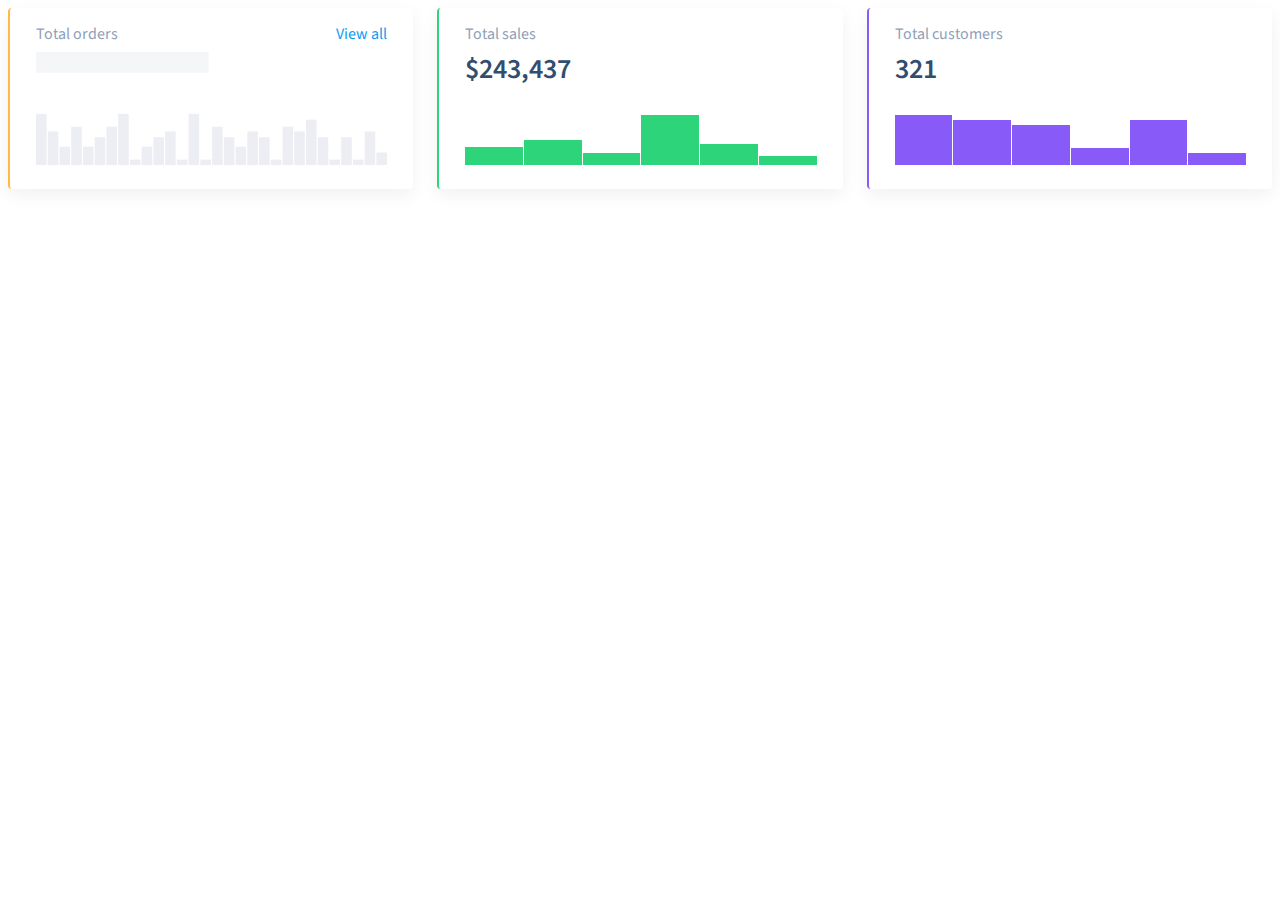
<file: DOMhomework/index.html>
<!DOCTYPE html>
<html lang="en">
  <head>
    <meta charset="UTF-8" />
    <title>ColumnChart</title>
    <link rel="stylesheet" type="text/css" href="style.css" />
  </head>

  <body>
    <div class="dashboard__charts">
      <div id="orders" class="dashboard__chart_orders"></div>
      <div id="sales" class="dashboard__chart_sales"></div>
      <div id="customers" class="dashboard__chart_customers"></div>
    </div>

    <script type="module">
      import ColumnChart from './index.js';

      const ordersData = [];
      const salesData = [ 30, 40, 20, 80, 35, 15 ];
      const customersData = [ 100, 90, 80, 35, 90, 25 ];

      const ordersChart = new ColumnChart({
        data: ordersData,
        label: 'orders',
        value: '',
        link: '#'
      });

      const salesChart = new ColumnChart({
        data: salesData,
        label: 'sales',
        value: '$243,437'
      });

      const customersChart = new ColumnChart({
        data: customersData,
        label: 'customers',
        value: 321
      });

      orders.append(ordersChart.element);
      sales.append(salesChart.element);
      customers.append(customersChart.element);
    </script>
  </body>
</html>
</file>
<file: DOMhomework/style.css>
@import url('https://fonts.googleapis.com/css?family=Source+Sans+Pro&display=swap');

body {
  font-family: 'Source Sans Pro', sans-serif;
}

:root {
  --blue: #109cf1;
  --dark-blue: #334d6e;
  --light-blue: #cfebfc;
  --middle-blue: #9fd7f9;
  --yellow: #ffb946;
  --red: #f7685b;
  --green: #2ed47a;
  --purple: #885af8;
  --black: #192a3e;
  --table-black: #323c47;
  --table-grey: #707683;
  --grey: #90a0b7;
  --grey-light: #c2cfe0;
  --grey-extra-light: #eff1f4;
  --grey-skeleton: #f5f6f8;
  --grey-middle: #e0e4eb;
  --white: #ffffff;
}

.dashboard__charts {
  display: grid;
  grid-template-columns: 1fr 1fr 1fr;
  grid-gap: 24px;
  --chart-height: 50;
}

.dashboard__chart_orders {
  --chart-column-color: var(--yellow);
}

.dashboard__chart_sales {
  --chart-column-color: var(--green);
}

.dashboard__chart_customers {
  --chart-column-color: var(--purple);
}

/* ColumnChart styles */
.column-chart__chart {
  width: 100%;
  height: calc(var(--chart-height) * 1px);
  display: flex;
  flex-direction: row;
  justify-content: space-between;
  align-items: flex-end;
}

.column-chart__chart div {
  height: calc(var(--value) * 1px);
  background-color: var(--chart-column-color);
  min-width: 1px;
  flex-grow: 1;
  margin: 0 0 0 1px;
  cursor: pointer;
}

.column-chart__chart div:first-child {
  margin: 0;
}

.column-chart__chart div.is-hovered {
  opacity: 1;
}

.column-chart__chart.has-hovered div:not(.is-hovered) {
  opacity: 0.5;
}

.column-chart__container {
  max-width: 100%;
  position: relative;
}

.column-chart {
  padding: 16px 26px 24px;
  background: var(--white);
  box-shadow: 0 6px 18px rgba(0, 0, 0, 0.06);
  border-radius: 4px;
  border-left: 2px solid var(--chart-column-color);
  position: relative;
}

.column-chart__title {
  font-size: 16px;
  line-height: 20px;
  color: var(--grey);
  display: flex;
  flex-direction: row;
  justify-content: space-between;
  margin-bottom: 8px;
}

.column-chart__link {
  color: var(--blue);
  text-decoration: none;
}

.column-chart__header {
  font-weight: 600;
  font-size: 28px;
  line-height: 35px;
  color: var(--dark-blue);
  margin-bottom: 28px;
  position: relative;
}

.column-chart_loading .column-chart__header,
.column-chart_loading .column-chart__chart {
  display: none;
}

.column-chart_loading .column-chart__container {
  height: 113px;
}

.column-chart_loading .column-chart__container:before {
  content: "";
  position: absolute;
  top: 0;
  left: 0;
  width: 100%;
  height: 113px;
  background: url("charts-skeleton.svg") center no-repeat;
  background-size: cover;
  display: block;
}
</file>
